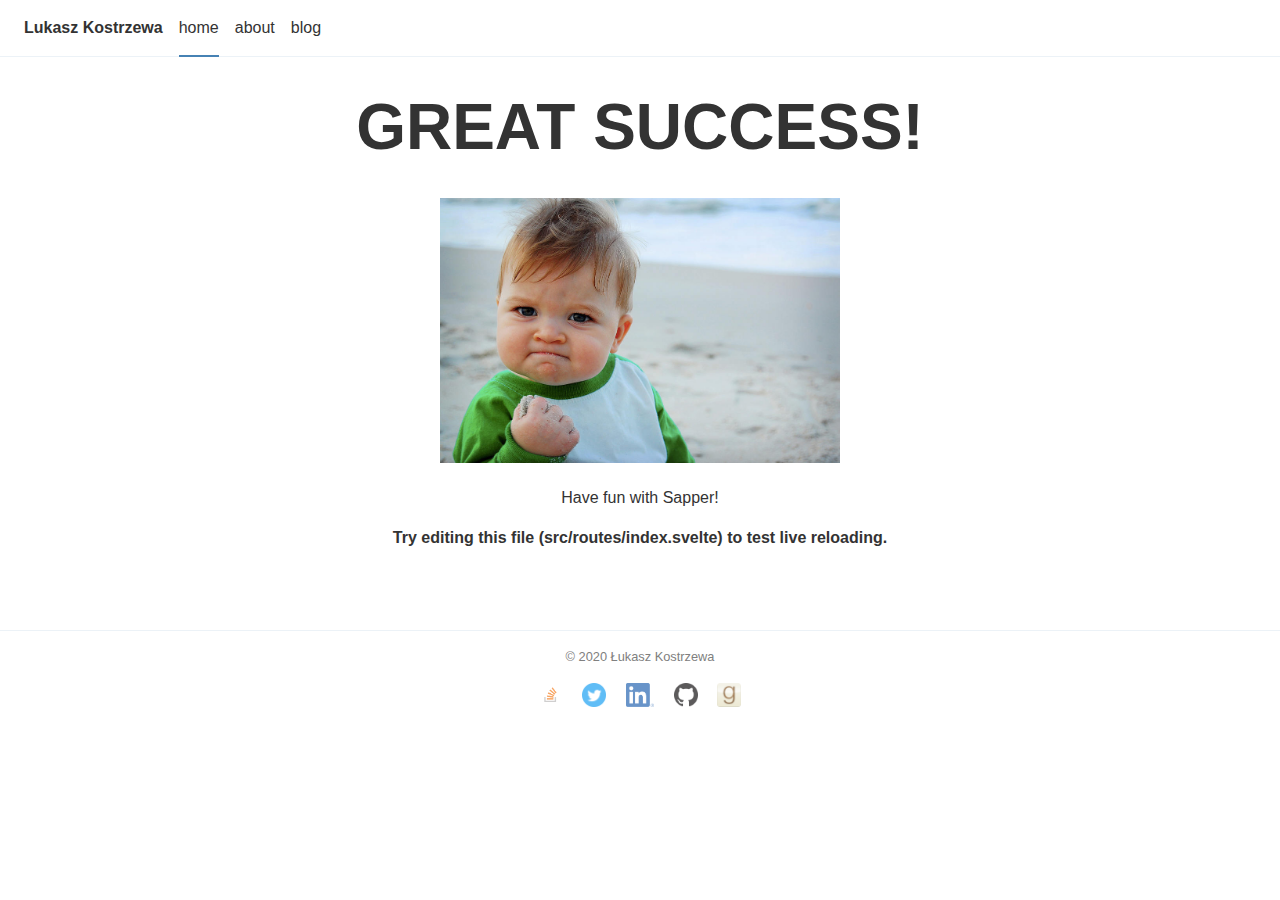
<file: index.html>
<!doctype html> <html lang=en> <head> <meta charset=utf-8> <meta content="width=device-width,initial-scale=1" name=viewport> <meta content=#333333 name=theme-color> <base href=/ > <link href=global.css rel=stylesheet> <link href=manifest.json rel=manifest crossorigin=use-credentials> <link href=favicon.png rel=icon type=image/png> <script>__SAPPER__={baseUrl:"",preloaded:[void 0,{}]};if('serviceWorker' in navigator)navigator.serviceWorker.register('/service-worker.js');(function(){try{eval("async function x(){}");var main="/client/client.02e155e1.js"}catch(e){main="/client/legacy/client.9cad8c56.js"};var s=document.createElement("script");try{new Function("if(0)import('')")();s.src=main;s.type="module";s.crossOrigin="use-credentials";}catch(e){s.src="/client/shimport@1.0.1.js";s.setAttribute("data-main",main);}document.head.appendChild(s);}());</script> <link href=client/assets/client-310606e2.css rel=stylesheet><link href=client/assets/index-c218c8bc.css rel=stylesheet> <title>Sapper project template</title> <link href=/client/assets/client-310606e2.css rel=preload as=style><link href=/client/assets/index-c218c8bc.css rel=preload as=style></head> <body> <div id=sapper> <nav class=svelte-fevt9l><ul class=svelte-fevt9l><li class=svelte-fevt9l><span class=svelte-fevt9l>Lukasz Kostrzewa</span></li> <li class=svelte-fevt9l><a class=svelte-fevt9l href=. aria-current=page>home</a></li> <li class=svelte-fevt9l><a class=svelte-fevt9l href=about>about</a></li> <li class=svelte-fevt9l><a class=svelte-fevt9l href=blog rel=prefetch>blog</a></ul></nav> <main class=svelte-1uhnsl8> <h1 class=svelte-1kk9opm>Great success!</h1> <figure class=svelte-1kk9opm><img alt="Success Kid" class=svelte-1kk9opm src=successkid.jpg> <figcaption>Have fun with Sapper!</figcaption></figure> <p class=svelte-1kk9opm><strong>Try editing this file (src/routes/index.svelte) to test live reloading.</strong></main> <footer class=svelte-121qlta>© 2020 Łukasz Kostrzewa <div class="svelte-121qlta social-media"><a class=svelte-121qlta href=https://stackoverflow.com/users/1131963><img alt=StackOverflow class=svelte-121qlta src=stackoverflow.png></a> <a class=svelte-121qlta href=https://twitter.com/lukaszwebmaster><img alt=Twitter class=svelte-121qlta src=twitter.png></a> <a class=svelte-121qlta href=https://www.linkedin.com/in/\%C5\%82ukasz-kostrzewa-06616991/ ><img alt=LinkedIn class=svelte-121qlta src=linkedin.png></a> <a class=svelte-121qlta href=https://github.com/lukaszkostrzewa><img alt=GitHub class=svelte-121qlta src=github.png></a> <a class=svelte-121qlta href=https://www.goodreads.com/user/show/120856329-lukasz-kostrzewa><img alt=GitHub class=svelte-121qlta src=goodreads.png></a></div></footer></div>
</file>
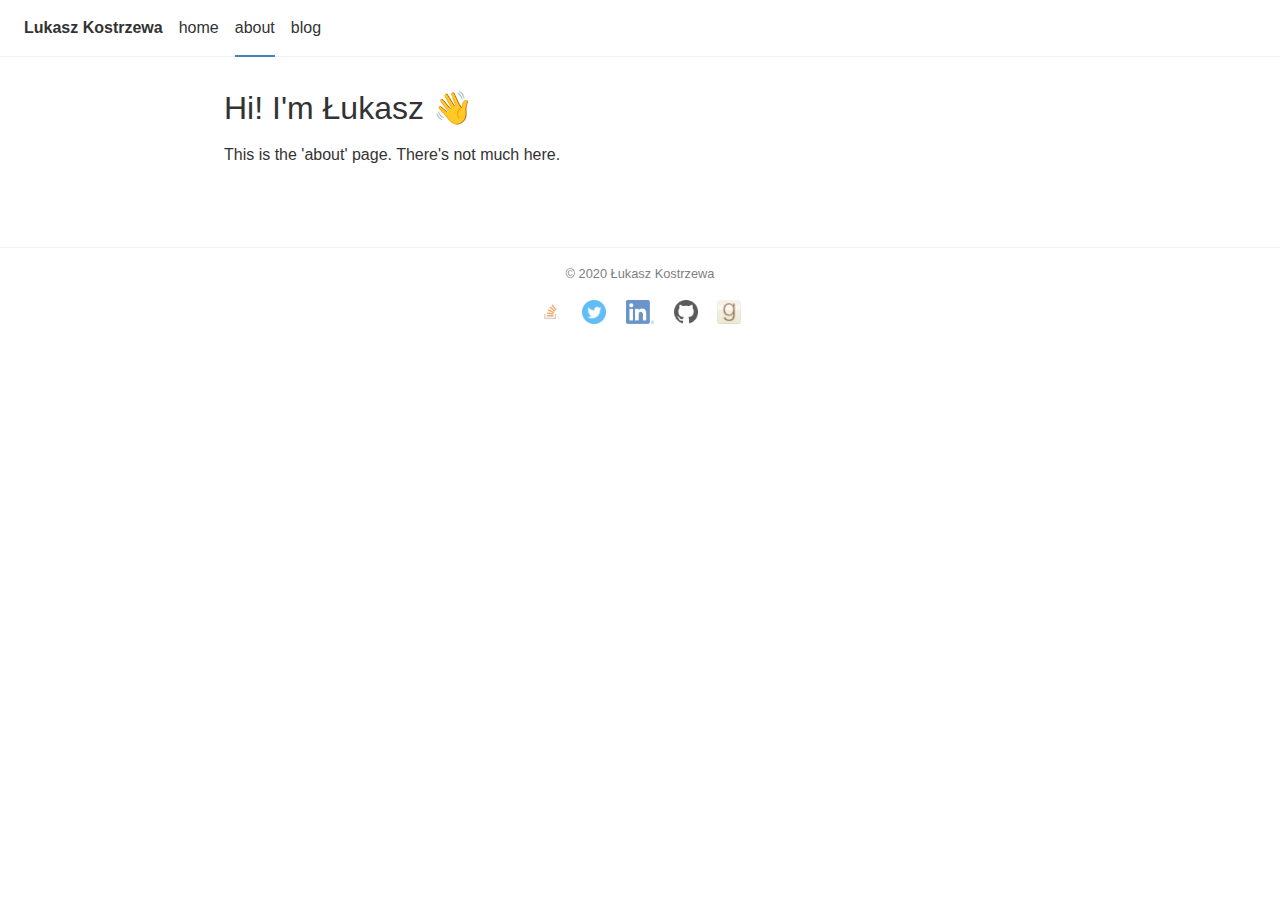
<file: about/index.html>
<!doctype html> <html lang=en> <head> <meta charset=utf-8> <meta content="width=device-width,initial-scale=1" name=viewport> <meta content=#333333 name=theme-color> <base href=/ > <link href=global.css rel=stylesheet> <link href=manifest.json rel=manifest crossorigin=use-credentials> <link href=favicon.png rel=icon type=image/png> <script>__SAPPER__={baseUrl:"",preloaded:[void 0,{}]};if('serviceWorker' in navigator)navigator.serviceWorker.register('/service-worker.js');(function(){try{eval("async function x(){}");var main="/client/client.02e155e1.js"}catch(e){main="/client/legacy/client.9cad8c56.js"};var s=document.createElement("script");try{new Function("if(0)import('')")();s.src=main;s.type="module";s.crossOrigin="use-credentials";}catch(e){s.src="/client/shimport@1.0.1.js";s.setAttribute("data-main",main);}document.head.appendChild(s);}());</script> <link href=client/assets/client-310606e2.css rel=stylesheet> <title>About</title> <link href=/client/assets/client-310606e2.css rel=preload as=style></head> <body> <div id=sapper> <nav class=svelte-fevt9l><ul class=svelte-fevt9l><li class=svelte-fevt9l><span class=svelte-fevt9l>Lukasz Kostrzewa</span></li> <li class=svelte-fevt9l><a class=svelte-fevt9l href=.>home</a></li> <li class=svelte-fevt9l><a class=svelte-fevt9l href=about aria-current=page>about</a></li> <li class=svelte-fevt9l><a class=svelte-fevt9l href=blog rel=prefetch>blog</a></ul></nav> <main class=svelte-1uhnsl8> <h1>Hi! I'm Łukasz 👋</h1> <p>This is the 'about' page. There's not much here.</main> <footer class=svelte-121qlta>© 2020 Łukasz Kostrzewa <div class="svelte-121qlta social-media"><a class=svelte-121qlta href=https://stackoverflow.com/users/1131963><img alt=StackOverflow class=svelte-121qlta src=stackoverflow.png></a> <a class=svelte-121qlta href=https://twitter.com/lukaszwebmaster><img alt=Twitter class=svelte-121qlta src=twitter.png></a> <a class=svelte-121qlta href=https://www.linkedin.com/in/\%C5\%82ukasz-kostrzewa-06616991/ ><img alt=LinkedIn class=svelte-121qlta src=linkedin.png></a> <a class=svelte-121qlta href=https://github.com/lukaszkostrzewa><img alt=GitHub class=svelte-121qlta src=github.png></a> <a class=svelte-121qlta href=https://www.goodreads.com/user/show/120856329-lukasz-kostrzewa><img alt=GitHub class=svelte-121qlta src=goodreads.png></a></div></footer></div>
</file>
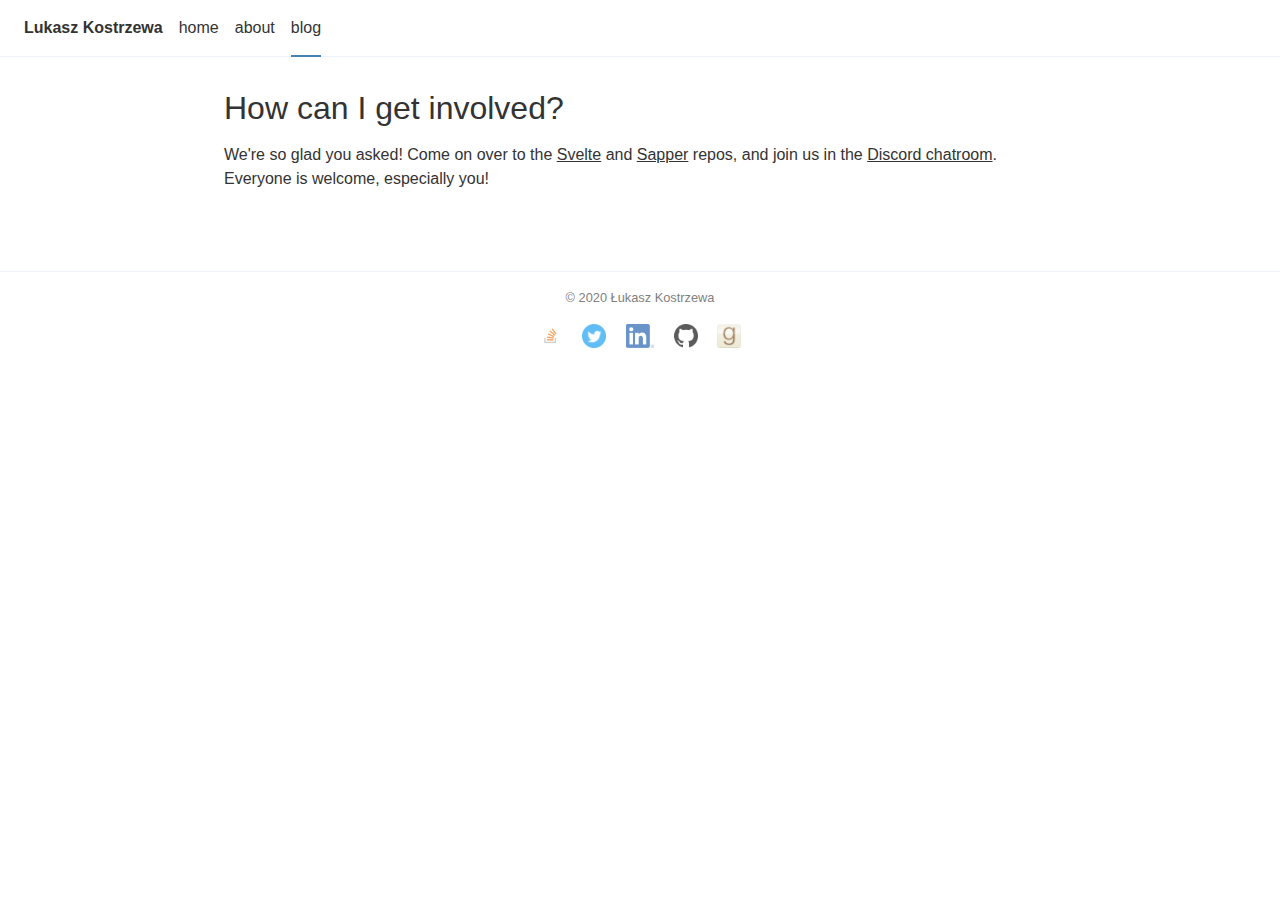
<file: blog/how-can-i-get-involved/index.html>
<!doctype html> <html lang=en> <head> <meta charset=utf-8> <meta content="width=device-width,initial-scale=1" name=viewport> <meta content=#333333 name=theme-color> <base href=/ > <link href=global.css rel=stylesheet> <link href=manifest.json rel=manifest crossorigin=use-credentials> <link href=favicon.png rel=icon type=image/png> <script>__SAPPER__={baseUrl:"",preloaded:[void 0,null,{post:{title:"How can I get involved?",slug:"how-can-i-get-involved",html:"\n\u003Cp\u003EWe're so glad you asked! Come on over to the \u003Ca href='https:\u002F\u002Fgithub.com\u002Fsveltejs\u002Fsvelte'\u003ESvelte\u003C\u002Fa\u003E and \u003Ca href='https:\u002F\u002Fgithub.com\u002Fsveltejs\u002Fsapper'\u003ESapper\u003C\u002Fa\u003E repos, and join us in the \u003Ca href='https:\u002F\u002Fsvelte.dev\u002Fchat'\u003EDiscord chatroom\u003C\u002Fa\u003E. Everyone is welcome, especially you!\u003C\u002Fp\u003E\n\t\t"}}]};if('serviceWorker' in navigator)navigator.serviceWorker.register('/service-worker.js');(function(){try{eval("async function x(){}");var main="/client/client.02e155e1.js"}catch(e){main="/client/legacy/client.9cad8c56.js"};var s=document.createElement("script");try{new Function("if(0)import('')")();s.src=main;s.type="module";s.crossOrigin="use-credentials";}catch(e){s.src="/client/shimport@1.0.1.js";s.setAttribute("data-main",main);}document.head.appendChild(s);}());</script> <link href=client/assets/client-310606e2.css rel=stylesheet><link href=client/assets/[slug]-870b393e.css rel=stylesheet> <title>How can I get involved?</title> <link href=/client/assets/client-310606e2.css rel=preload as=style><link href=/client/assets/[slug]-870b393e.css rel=preload as=style></head> <body> <div id=sapper> <nav class=svelte-fevt9l><ul class=svelte-fevt9l><li class=svelte-fevt9l><span class=svelte-fevt9l>Lukasz Kostrzewa</span></li> <li class=svelte-fevt9l><a href=. class=svelte-fevt9l>home</a></li> <li class=svelte-fevt9l><a href=about class=svelte-fevt9l>about</a></li> <li class=svelte-fevt9l><a href=blog class=svelte-fevt9l aria-current=page rel=prefetch>blog</a></ul></nav> <main class=svelte-1uhnsl8> <h1>How can I get involved?</h1> <div class="content svelte-gnxal1"> <p>We're so glad you asked! Come on over to the <a href=https://github.com/sveltejs/svelte>Svelte</a> and <a href=https://github.com/sveltejs/sapper>Sapper</a> repos, and join us in the <a href=https://svelte.dev/chat>Discord chatroom</a>. Everyone is welcome, especially you!</p> </div></main> <footer class=svelte-121qlta>© 2020 Łukasz Kostrzewa <div class="svelte-121qlta social-media"><a href=https://stackoverflow.com/users/1131963 class=svelte-121qlta><img alt=StackOverflow class=svelte-121qlta src=stackoverflow.png></a> <a href=https://twitter.com/lukaszwebmaster class=svelte-121qlta><img alt=Twitter class=svelte-121qlta src=twitter.png></a> <a href=https://www.linkedin.com/in/\%C5\%82ukasz-kostrzewa-06616991/ class=svelte-121qlta><img alt=LinkedIn class=svelte-121qlta src=linkedin.png></a> <a href=https://github.com/lukaszkostrzewa class=svelte-121qlta><img alt=GitHub class=svelte-121qlta src=github.png></a> <a href=https://www.goodreads.com/user/show/120856329-lukasz-kostrzewa class=svelte-121qlta><img alt=GitHub class=svelte-121qlta src=goodreads.png></a></div></footer></div>
</file>
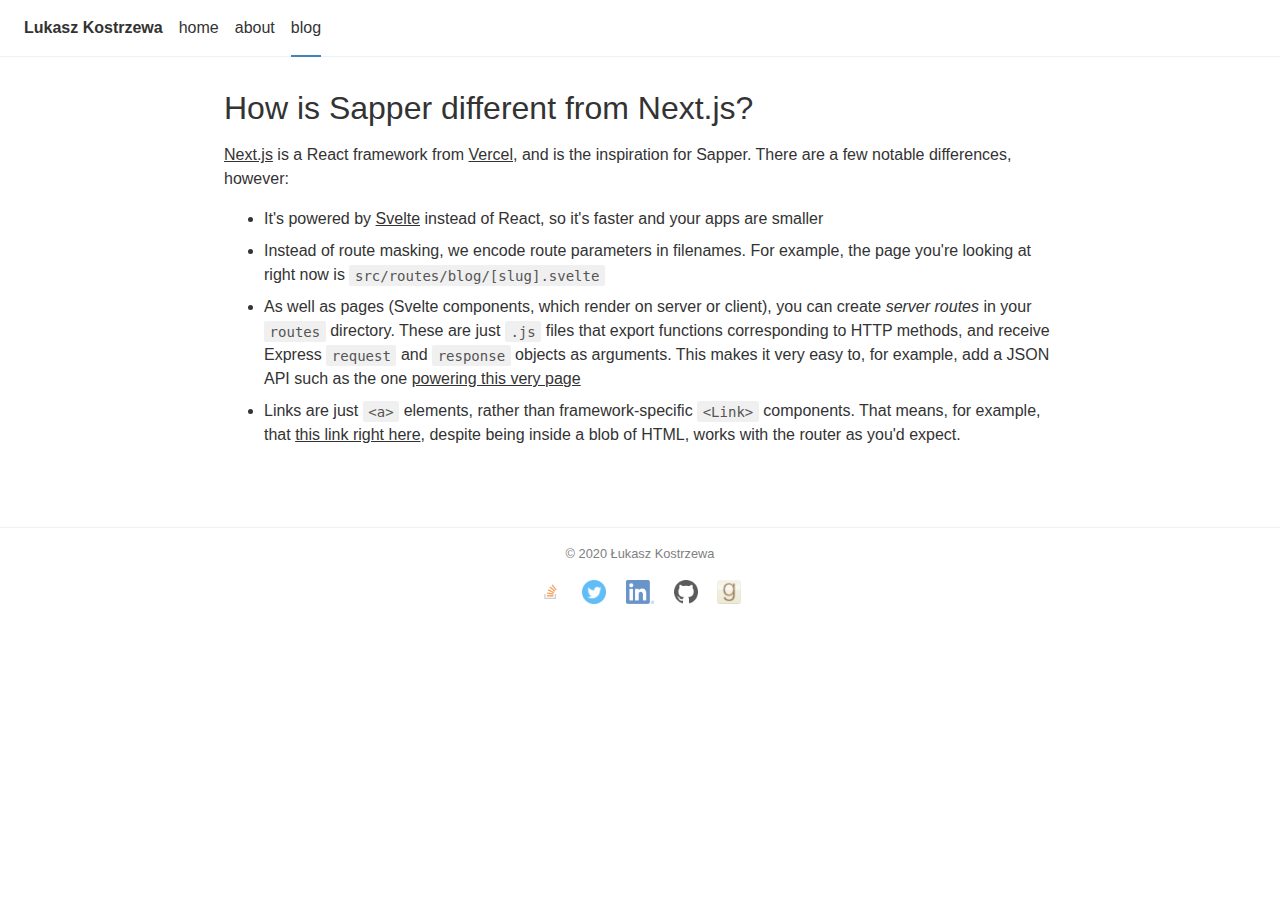
<file: blog/how-is-sapper-different-from-next/index.html>
<!doctype html> <html lang=en> <head> <meta charset=utf-8> <meta content="width=device-width,initial-scale=1" name=viewport> <meta content=#333333 name=theme-color> <base href=/ > <link href=global.css rel=stylesheet> <link href=manifest.json rel=manifest crossorigin=use-credentials> <link href=favicon.png rel=icon type=image/png> <script>__SAPPER__={baseUrl:"",preloaded:[void 0,null,{post:{title:"How is Sapper different from Next.js?",slug:"how-is-sapper-different-from-next",html:"\n\u003Cp\u003E\u003Ca href='https:\u002F\u002Fgithub.com\u002Fzeit\u002Fnext.js'\u003ENext.js\u003C\u002Fa\u003E is a React framework from \u003Ca href='https:\u002F\u002Fvercel.com\u002F'\u003EVercel\u003C\u002Fa\u003E, and is the inspiration for Sapper. There are a few notable differences, however:\u003C\u002Fp\u003E\n\n\u003Cul\u003E\n\t\u003Cli\u003EIt's powered by \u003Ca href='https:\u002F\u002Fsvelte.dev'\u003ESvelte\u003C\u002Fa\u003E instead of React, so it's faster and your apps are smaller\u003C\u002Fli\u003E\n\t\u003Cli\u003EInstead of route masking, we encode route parameters in filenames. For example, the page you're looking at right now is \u003Ccode\u003Esrc\u002Froutes\u002Fblog\u002F[slug].svelte\u003C\u002Fcode\u003E\u003C\u002Fli\u003E\n\t\u003Cli\u003EAs well as pages (Svelte components, which render on server or client), you can create \u003Cem\u003Eserver routes\u003C\u002Fem\u003E in your \u003Ccode\u003Eroutes\u003C\u002Fcode\u003E directory. These are just \u003Ccode\u003E.js\u003C\u002Fcode\u003E files that export functions corresponding to HTTP methods, and receive Express \u003Ccode\u003Erequest\u003C\u002Fcode\u003E and \u003Ccode\u003Eresponse\u003C\u002Fcode\u003E objects as arguments. This makes it very easy to, for example, add a JSON API such as the one \u003Ca href='blog\u002Fhow-is-sapper-different-from-next.json'\u003Epowering this very page\u003C\u002Fa\u003E\u003C\u002Fli\u003E\n\t\u003Cli\u003ELinks are just \u003Ccode\u003E&lt;a&gt;\u003C\u002Fcode\u003E elements, rather than framework-specific \u003Ccode\u003E&lt;Link&gt;\u003C\u002Fcode\u003E components. That means, for example, that \u003Ca href='blog\u002Fhow-can-i-get-involved'\u003Ethis link right here\u003C\u002Fa\u003E, despite being inside a blob of HTML, works with the router as you'd expect.\u003C\u002Fli\u003E\n\u003C\u002Ful\u003E\n\t\t"}}]};if('serviceWorker' in navigator)navigator.serviceWorker.register('/service-worker.js');(function(){try{eval("async function x(){}");var main="/client/client.02e155e1.js"}catch(e){main="/client/legacy/client.9cad8c56.js"};var s=document.createElement("script");try{new Function("if(0)import('')")();s.src=main;s.type="module";s.crossOrigin="use-credentials";}catch(e){s.src="/client/shimport@1.0.1.js";s.setAttribute("data-main",main);}document.head.appendChild(s);}());</script> <link href=client/assets/client-310606e2.css rel=stylesheet><link href=client/assets/[slug]-870b393e.css rel=stylesheet> <title>How is Sapper different from Next.js?</title> <link href=/client/assets/client-310606e2.css rel=preload as=style><link href=/client/assets/[slug]-870b393e.css rel=preload as=style></head> <body> <div id=sapper> <nav class=svelte-fevt9l><ul class=svelte-fevt9l><li class=svelte-fevt9l><span class=svelte-fevt9l>Lukasz Kostrzewa</span></li> <li class=svelte-fevt9l><a href=. class=svelte-fevt9l>home</a></li> <li class=svelte-fevt9l><a href=about class=svelte-fevt9l>about</a></li> <li class=svelte-fevt9l><a href=blog class=svelte-fevt9l aria-current=page rel=prefetch>blog</a></ul></nav> <main class=svelte-1uhnsl8> <h1>How is Sapper different from Next.js?</h1> <div class="content svelte-gnxal1"> <p><a href=https://github.com/zeit/next.js>Next.js</a> is a React framework from <a href=https://vercel.com/ >Vercel</a>, and is the inspiration for Sapper. There are a few notable differences, however:</p> <ul> <li>It's powered by <a href=https://svelte.dev>Svelte</a> instead of React, so it's faster and your apps are smaller</li> <li>Instead of route masking, we encode route parameters in filenames. For example, the page you're looking at right now is <code>src/routes/blog/[slug].svelte</code></li> <li>As well as pages (Svelte components, which render on server or client), you can create <em>server routes</em> in your <code>routes</code> directory. These are just <code>.js</code> files that export functions corresponding to HTTP methods, and receive Express <code>request</code> and <code>response</code> objects as arguments. This makes it very easy to, for example, add a JSON API such as the one <a href=blog/how-is-sapper-different-from-next.json>powering this very page</a></li> <li>Links are just <code>&lt;a></code> elements, rather than framework-specific <code>&lt;Link></code> components. That means, for example, that <a href=blog/how-can-i-get-involved>this link right here</a>, despite being inside a blob of HTML, works with the router as you'd expect.</li> </ul> </div></main> <footer class=svelte-121qlta>© 2020 Łukasz Kostrzewa <div class="svelte-121qlta social-media"><a href=https://stackoverflow.com/users/1131963 class=svelte-121qlta><img alt=StackOverflow class=svelte-121qlta src=stackoverflow.png></a> <a href=https://twitter.com/lukaszwebmaster class=svelte-121qlta><img alt=Twitter class=svelte-121qlta src=twitter.png></a> <a href=https://www.linkedin.com/in/\%C5\%82ukasz-kostrzewa-06616991/ class=svelte-121qlta><img alt=LinkedIn class=svelte-121qlta src=linkedin.png></a> <a href=https://github.com/lukaszkostrzewa class=svelte-121qlta><img alt=GitHub class=svelte-121qlta src=github.png></a> <a href=https://www.goodreads.com/user/show/120856329-lukasz-kostrzewa class=svelte-121qlta><img alt=GitHub class=svelte-121qlta src=goodreads.png></a></div></footer></div>
</file>
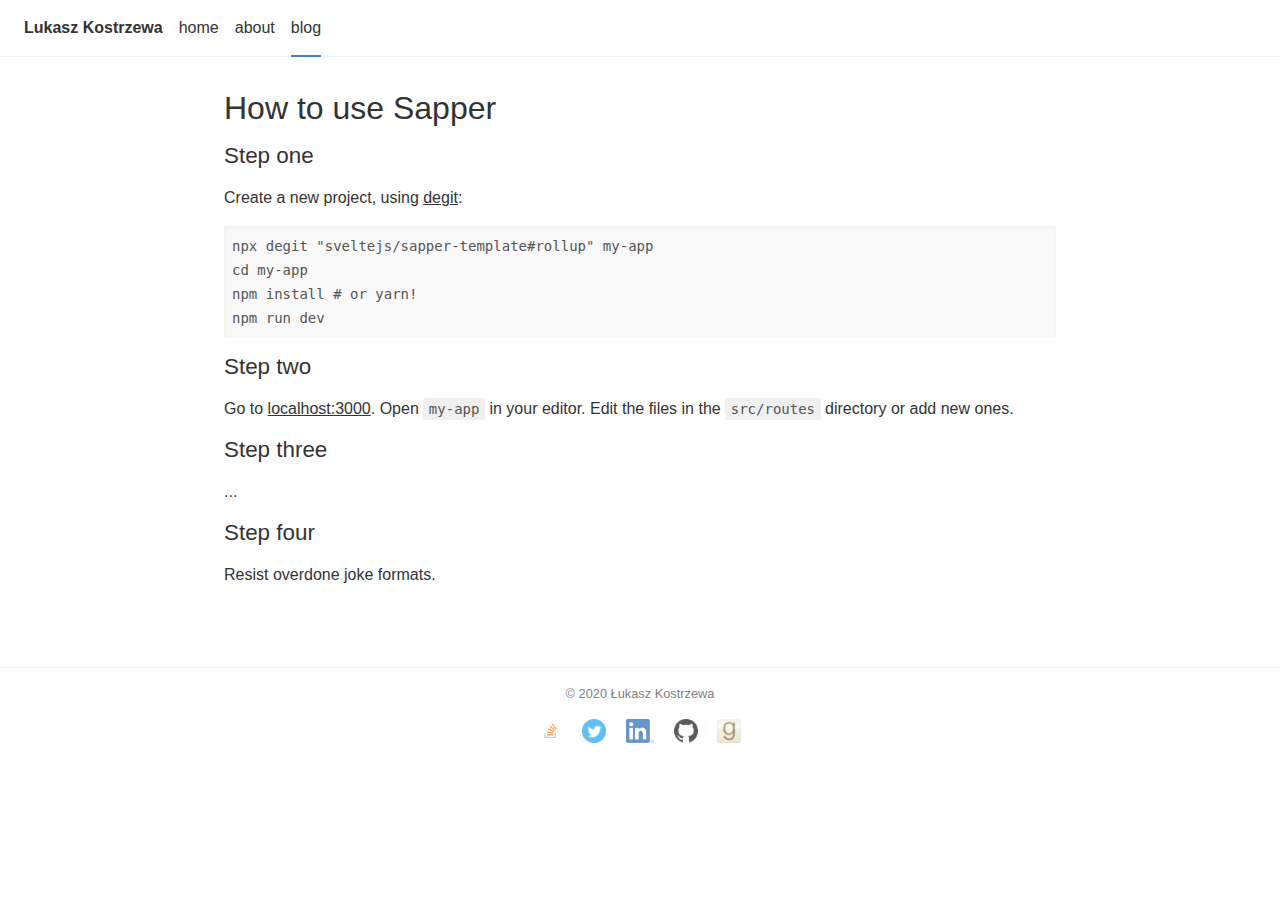
<file: blog/how-to-use-sapper/index.html>
<!doctype html> <html lang=en> <head> <meta charset=utf-8> <meta content="width=device-width,initial-scale=1" name=viewport> <meta content=#333333 name=theme-color> <base href=/ > <link href=global.css rel=stylesheet> <link href=manifest.json rel=manifest crossorigin=use-credentials> <link href=favicon.png rel=icon type=image/png> <script>__SAPPER__={baseUrl:"",preloaded:[void 0,null,{post:{title:"How to use Sapper",slug:"how-to-use-sapper",html:"\n\u003Ch2\u003EStep one\u003C\u002Fh2\u003E\n\u003Cp\u003ECreate a new project, using \u003Ca href='https:\u002F\u002Fgithub.com\u002FRich-Harris\u002Fdegit'\u003Edegit\u003C\u002Fa\u003E:\u003C\u002Fp\u003E\n\n\u003Cpre\u003E\u003Ccode\u003Enpx degit \"sveltejs\u002Fsapper-template#rollup\" my-app\ncd my-app\nnpm install # or yarn!\nnpm run dev\n\u003C\u002Fcode\u003E\u003C\u002Fpre\u003E\n\n\u003Ch2\u003EStep two\u003C\u002Fh2\u003E\n\u003Cp\u003EGo to \u003Ca href='http:\u002F\u002Flocalhost:3000'\u003Elocalhost:3000\u003C\u002Fa\u003E. Open \u003Ccode\u003Emy-app\u003C\u002Fcode\u003E in your editor. Edit the files in the \u003Ccode\u003Esrc\u002Froutes\u003C\u002Fcode\u003E directory or add new ones.\u003C\u002Fp\u003E\n\n\u003Ch2\u003EStep three\u003C\u002Fh2\u003E\n\u003Cp\u003E...\u003C\u002Fp\u003E\n\n\u003Ch2\u003EStep four\u003C\u002Fh2\u003E\n\u003Cp\u003EResist overdone joke formats.\u003C\u002Fp\u003E\n\t\t"}}]};if('serviceWorker' in navigator)navigator.serviceWorker.register('/service-worker.js');(function(){try{eval("async function x(){}");var main="/client/client.02e155e1.js"}catch(e){main="/client/legacy/client.9cad8c56.js"};var s=document.createElement("script");try{new Function("if(0)import('')")();s.src=main;s.type="module";s.crossOrigin="use-credentials";}catch(e){s.src="/client/shimport@1.0.1.js";s.setAttribute("data-main",main);}document.head.appendChild(s);}());</script> <link href=client/assets/client-310606e2.css rel=stylesheet><link href=client/assets/[slug]-870b393e.css rel=stylesheet> <title>How to use Sapper</title> <link href=/client/assets/client-310606e2.css rel=preload as=style><link href=/client/assets/[slug]-870b393e.css rel=preload as=style></head> <body> <div id=sapper> <nav class=svelte-fevt9l><ul class=svelte-fevt9l><li class=svelte-fevt9l><span class=svelte-fevt9l>Lukasz Kostrzewa</span></li> <li class=svelte-fevt9l><a href=. class=svelte-fevt9l>home</a></li> <li class=svelte-fevt9l><a href=about class=svelte-fevt9l>about</a></li> <li class=svelte-fevt9l><a href=blog class=svelte-fevt9l aria-current=page rel=prefetch>blog</a></ul></nav> <main class=svelte-1uhnsl8> <h1>How to use Sapper</h1> <div class="content svelte-gnxal1"> <h2>Step one</h2> <p>Create a new project, using <a href=https://github.com/Rich-Harris/degit>degit</a>:</p> <pre><code>npx degit "sveltejs/sapper-template#rollup" my-app
cd my-app
npm install # or yarn!
npm run dev
</code></pre> <h2>Step two</h2> <p>Go to <a href=http://localhost:3000>localhost:3000</a>. Open <code>my-app</code> in your editor. Edit the files in the <code>src/routes</code> directory or add new ones.</p> <h2>Step three</h2> <p>...</p> <h2>Step four</h2> <p>Resist overdone joke formats.</p> </div></main> <footer class=svelte-121qlta>© 2020 Łukasz Kostrzewa <div class="svelte-121qlta social-media"><a href=https://stackoverflow.com/users/1131963 class=svelte-121qlta><img alt=StackOverflow class=svelte-121qlta src=stackoverflow.png></a> <a href=https://twitter.com/lukaszwebmaster class=svelte-121qlta><img alt=Twitter class=svelte-121qlta src=twitter.png></a> <a href=https://www.linkedin.com/in/\%C5\%82ukasz-kostrzewa-06616991/ class=svelte-121qlta><img alt=LinkedIn class=svelte-121qlta src=linkedin.png></a> <a href=https://github.com/lukaszkostrzewa class=svelte-121qlta><img alt=GitHub class=svelte-121qlta src=github.png></a> <a href=https://www.goodreads.com/user/show/120856329-lukasz-kostrzewa class=svelte-121qlta><img alt=GitHub class=svelte-121qlta src=goodreads.png></a></div></footer></div>
</file>
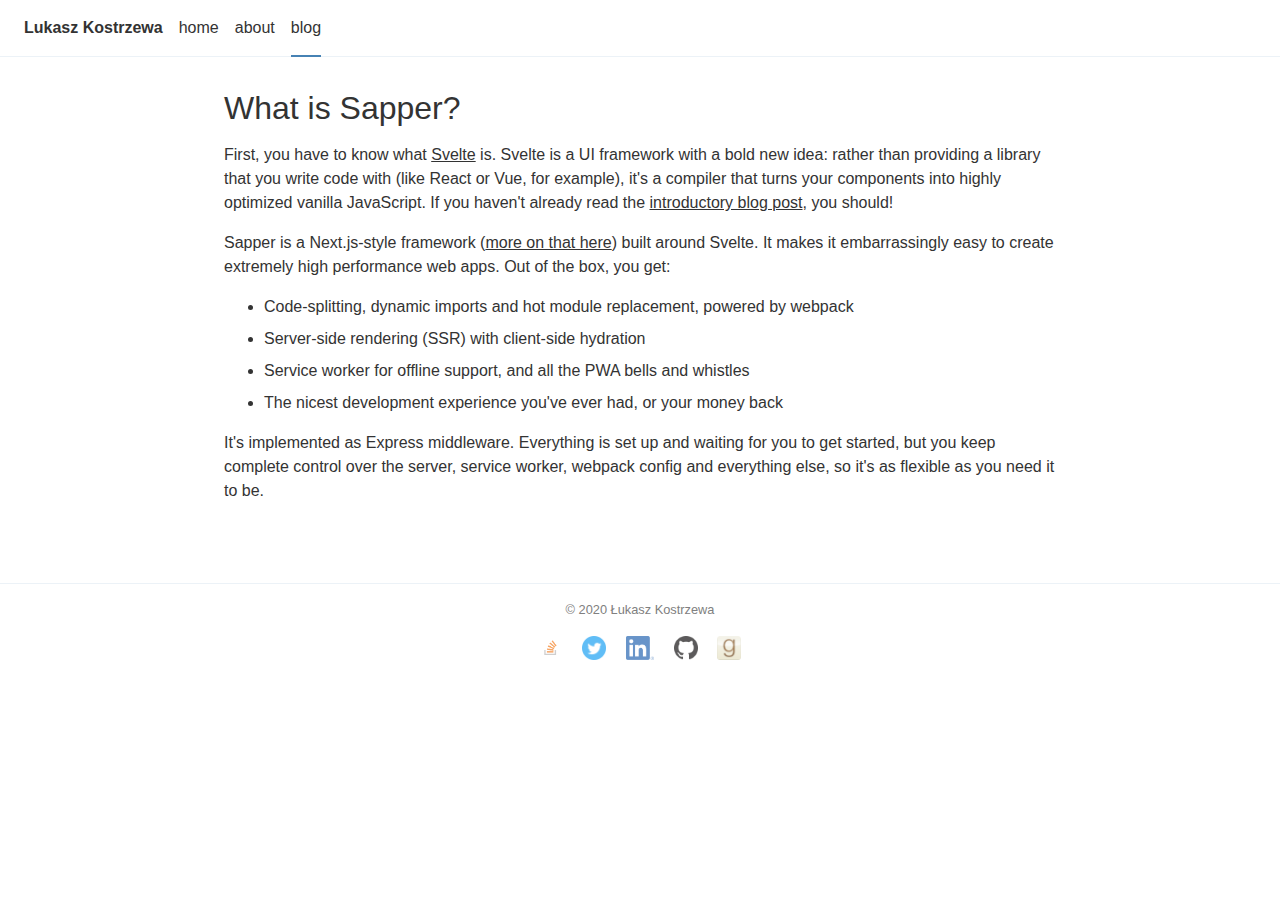
<file: blog/what-is-sapper/index.html>
<!doctype html> <html lang=en> <head> <meta charset=utf-8> <meta content="width=device-width,initial-scale=1" name=viewport> <meta content=#333333 name=theme-color> <base href=/ > <link href=global.css rel=stylesheet> <link href=manifest.json rel=manifest crossorigin=use-credentials> <link href=favicon.png rel=icon type=image/png> <script>__SAPPER__={baseUrl:"",preloaded:[void 0,null,{post:{title:"What is Sapper?",slug:"what-is-sapper",html:"\n\u003Cp\u003EFirst, you have to know what \u003Ca href='https:\u002F\u002Fsvelte.dev'\u003ESvelte\u003C\u002Fa\u003E is. Svelte is a UI framework with a bold new idea: rather than providing a library that you write code with (like React or Vue, for example), it's a compiler that turns your components into highly optimized vanilla JavaScript. If you haven't already read the \u003Ca href='https:\u002F\u002Fsvelte.dev\u002Fblog\u002Fframeworks-without-the-framework'\u003Eintroductory blog post\u003C\u002Fa\u003E, you should!\u003C\u002Fp\u003E\n\n\u003Cp\u003ESapper is a Next.js-style framework (\u003Ca href='blog\u002Fhow-is-sapper-different-from-next'\u003Emore on that here\u003C\u002Fa\u003E) built around Svelte. It makes it embarrassingly easy to create extremely high performance web apps. Out of the box, you get:\u003C\u002Fp\u003E\n\n\u003Cul\u003E\n\t\u003Cli\u003ECode-splitting, dynamic imports and hot module replacement, powered by webpack\u003C\u002Fli\u003E\n\t\u003Cli\u003EServer-side rendering (SSR) with client-side hydration\u003C\u002Fli\u003E\n\t\u003Cli\u003EService worker for offline support, and all the PWA bells and whistles\u003C\u002Fli\u003E\n\t\u003Cli\u003EThe nicest development experience you've ever had, or your money back\u003C\u002Fli\u003E\n\u003C\u002Ful\u003E\n\n\u003Cp\u003EIt's implemented as Express middleware. Everything is set up and waiting for you to get started, but you keep complete control over the server, service worker, webpack config and everything else, so it's as flexible as you need it to be.\u003C\u002Fp\u003E\n\t\t"}}]};if('serviceWorker' in navigator)navigator.serviceWorker.register('/service-worker.js');(function(){try{eval("async function x(){}");var main="/client/client.02e155e1.js"}catch(e){main="/client/legacy/client.9cad8c56.js"};var s=document.createElement("script");try{new Function("if(0)import('')")();s.src=main;s.type="module";s.crossOrigin="use-credentials";}catch(e){s.src="/client/shimport@1.0.1.js";s.setAttribute("data-main",main);}document.head.appendChild(s);}());</script> <link href=client/assets/client-310606e2.css rel=stylesheet><link href=client/assets/[slug]-870b393e.css rel=stylesheet> <title>What is Sapper?</title> <link href=/client/assets/client-310606e2.css rel=preload as=style><link href=/client/assets/[slug]-870b393e.css rel=preload as=style></head> <body> <div id=sapper> <nav class=svelte-fevt9l><ul class=svelte-fevt9l><li class=svelte-fevt9l><span class=svelte-fevt9l>Lukasz Kostrzewa</span></li> <li class=svelte-fevt9l><a href=. class=svelte-fevt9l>home</a></li> <li class=svelte-fevt9l><a href=about class=svelte-fevt9l>about</a></li> <li class=svelte-fevt9l><a href=blog class=svelte-fevt9l aria-current=page rel=prefetch>blog</a></ul></nav> <main class=svelte-1uhnsl8> <h1>What is Sapper?</h1> <div class="content svelte-gnxal1"> <p>First, you have to know what <a href=https://svelte.dev>Svelte</a> is. Svelte is a UI framework with a bold new idea: rather than providing a library that you write code with (like React or Vue, for example), it's a compiler that turns your components into highly optimized vanilla JavaScript. If you haven't already read the <a href=https://svelte.dev/blog/frameworks-without-the-framework>introductory blog post</a>, you should!</p> <p>Sapper is a Next.js-style framework (<a href=blog/how-is-sapper-different-from-next>more on that here</a>) built around Svelte. It makes it embarrassingly easy to create extremely high performance web apps. Out of the box, you get:</p> <ul> <li>Code-splitting, dynamic imports and hot module replacement, powered by webpack</li> <li>Server-side rendering (SSR) with client-side hydration</li> <li>Service worker for offline support, and all the PWA bells and whistles</li> <li>The nicest development experience you've ever had, or your money back</li> </ul> <p>It's implemented as Express middleware. Everything is set up and waiting for you to get started, but you keep complete control over the server, service worker, webpack config and everything else, so it's as flexible as you need it to be.</p> </div></main> <footer class=svelte-121qlta>© 2020 Łukasz Kostrzewa <div class="svelte-121qlta social-media"><a href=https://stackoverflow.com/users/1131963 class=svelte-121qlta><img alt=StackOverflow class=svelte-121qlta src=stackoverflow.png></a> <a href=https://twitter.com/lukaszwebmaster class=svelte-121qlta><img alt=Twitter class=svelte-121qlta src=twitter.png></a> <a href=https://www.linkedin.com/in/\%C5\%82ukasz-kostrzewa-06616991/ class=svelte-121qlta><img alt=LinkedIn class=svelte-121qlta src=linkedin.png></a> <a href=https://github.com/lukaszkostrzewa class=svelte-121qlta><img alt=GitHub class=svelte-121qlta src=github.png></a> <a href=https://www.goodreads.com/user/show/120856329-lukasz-kostrzewa class=svelte-121qlta><img alt=GitHub class=svelte-121qlta src=goodreads.png></a></div></footer></div>
</file>
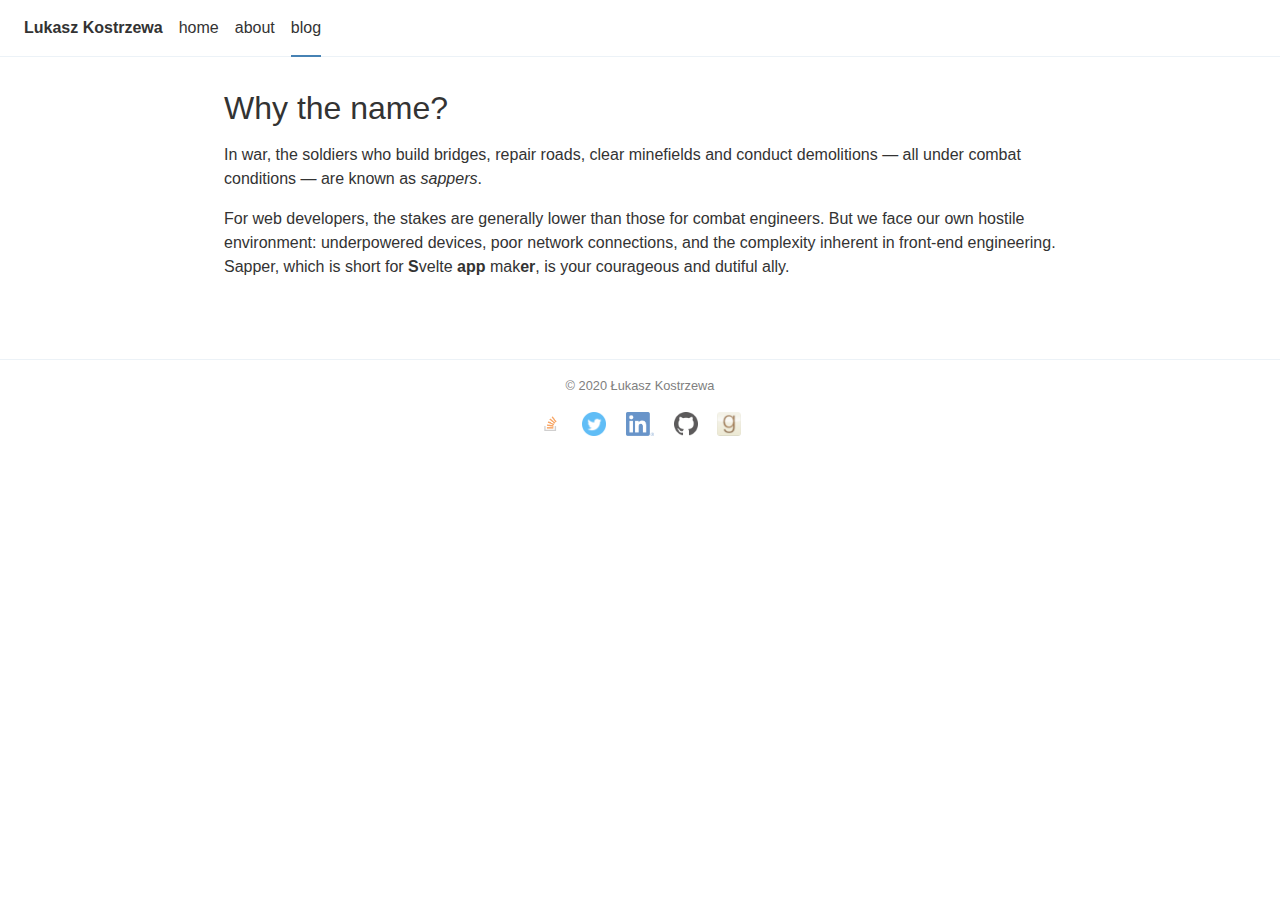
<file: blog/why-the-name/index.html>
<!doctype html> <html lang=en> <head> <meta charset=utf-8> <meta content="width=device-width,initial-scale=1" name=viewport> <meta content=#333333 name=theme-color> <base href=/ > <link href=global.css rel=stylesheet> <link href=manifest.json rel=manifest crossorigin=use-credentials> <link href=favicon.png rel=icon type=image/png> <script>__SAPPER__={baseUrl:"",preloaded:[void 0,null,{post:{title:"Why the name?",slug:"why-the-name",html:"\n\u003Cp\u003EIn war, the soldiers who build bridges, repair roads, clear minefields and conduct demolitions — all under combat conditions — are known as \u003Cem\u003Esappers\u003C\u002Fem\u003E.\u003C\u002Fp\u003E\n\n\u003Cp\u003EFor web developers, the stakes are generally lower than those for combat engineers. But we face our own hostile environment: underpowered devices, poor network connections, and the complexity inherent in front-end engineering. Sapper, which is short for \u003Cstrong\u003ES\u003C\u002Fstrong\u003Evelte \u003Cstrong\u003Eapp\u003C\u002Fstrong\u003E mak\u003Cstrong\u003Eer\u003C\u002Fstrong\u003E, is your courageous and dutiful ally.\u003C\u002Fp\u003E\n\t\t"}}]};if('serviceWorker' in navigator)navigator.serviceWorker.register('/service-worker.js');(function(){try{eval("async function x(){}");var main="/client/client.02e155e1.js"}catch(e){main="/client/legacy/client.9cad8c56.js"};var s=document.createElement("script");try{new Function("if(0)import('')")();s.src=main;s.type="module";s.crossOrigin="use-credentials";}catch(e){s.src="/client/shimport@1.0.1.js";s.setAttribute("data-main",main);}document.head.appendChild(s);}());</script> <link href=client/assets/client-310606e2.css rel=stylesheet><link href=client/assets/[slug]-870b393e.css rel=stylesheet> <title>Why the name?</title> <link href=/client/assets/client-310606e2.css rel=preload as=style><link href=/client/assets/[slug]-870b393e.css rel=preload as=style></head> <body> <div id=sapper> <nav class=svelte-fevt9l><ul class=svelte-fevt9l><li class=svelte-fevt9l><span class=svelte-fevt9l>Lukasz Kostrzewa</span></li> <li class=svelte-fevt9l><a class=svelte-fevt9l href=.>home</a></li> <li class=svelte-fevt9l><a class=svelte-fevt9l href=about>about</a></li> <li class=svelte-fevt9l><a class=svelte-fevt9l href=blog aria-current=page rel=prefetch>blog</a></ul></nav> <main class=svelte-1uhnsl8> <h1>Why the name?</h1> <div class="content svelte-gnxal1"> <p>In war, the soldiers who build bridges, repair roads, clear minefields and conduct demolitions — all under combat conditions — are known as <em>sappers</em>.</p> <p>For web developers, the stakes are generally lower than those for combat engineers. But we face our own hostile environment: underpowered devices, poor network connections, and the complexity inherent in front-end engineering. Sapper, which is short for <strong>S</strong>velte <strong>app</strong> mak<strong>er</strong>, is your courageous and dutiful ally.</p> </div></main> <footer class=svelte-121qlta>© 2020 Łukasz Kostrzewa <div class="svelte-121qlta social-media"><a class=svelte-121qlta href=https://stackoverflow.com/users/1131963><img alt=StackOverflow class=svelte-121qlta src=stackoverflow.png></a> <a class=svelte-121qlta href=https://twitter.com/lukaszwebmaster><img alt=Twitter class=svelte-121qlta src=twitter.png></a> <a class=svelte-121qlta href=https://www.linkedin.com/in/\%C5\%82ukasz-kostrzewa-06616991/ ><img alt=LinkedIn class=svelte-121qlta src=linkedin.png></a> <a class=svelte-121qlta href=https://github.com/lukaszkostrzewa><img alt=GitHub class=svelte-121qlta src=github.png></a> <a class=svelte-121qlta href=https://www.goodreads.com/user/show/120856329-lukasz-kostrzewa><img alt=GitHub class=svelte-121qlta src=goodreads.png></a></div></footer></div>
</file>
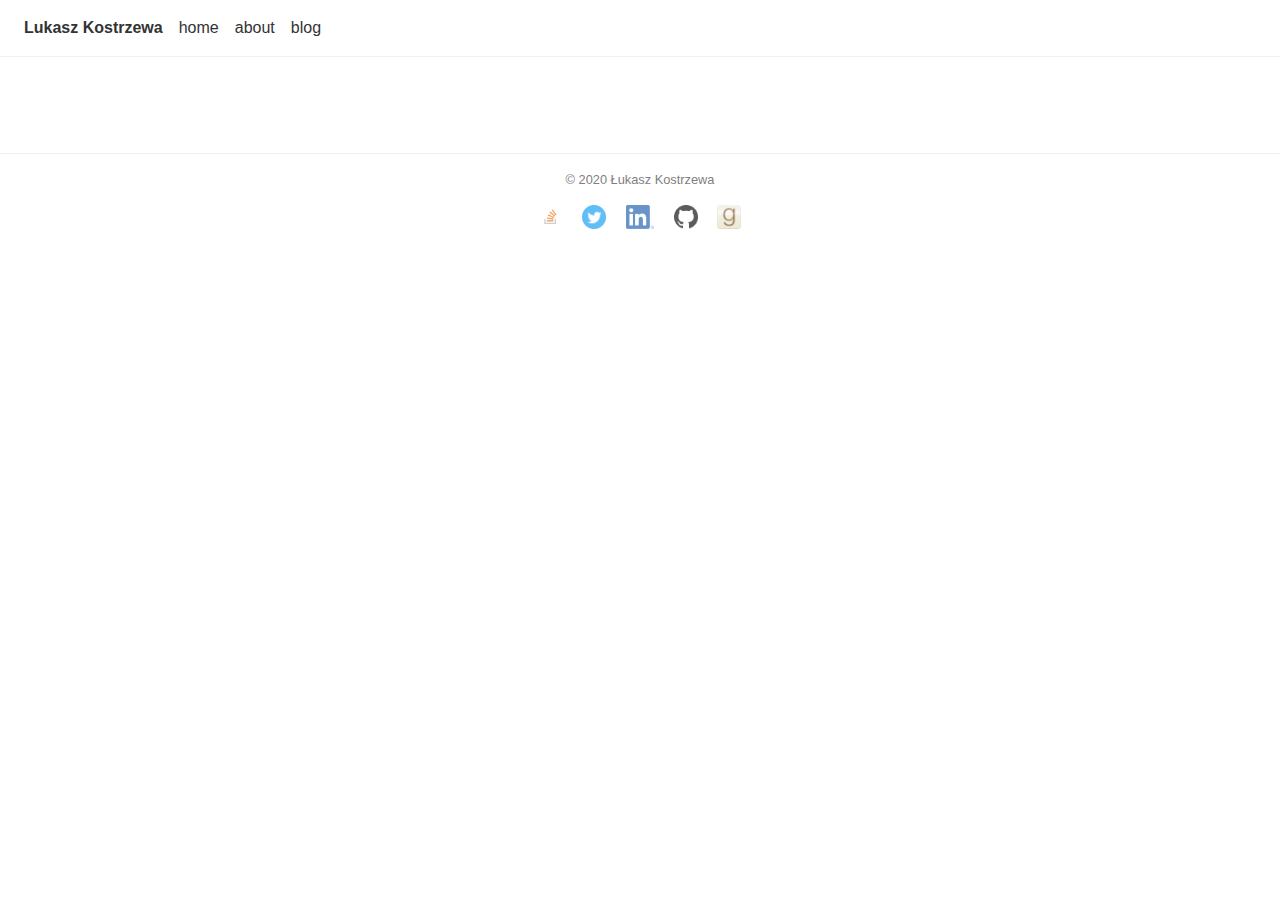
<file: service-worker-index.html>
<!doctype html> <html lang=en> <head> <meta charset=utf-8> <meta content="width=device-width,initial-scale=1" name=viewport> <meta content=#333333 name=theme-color> <base href=/ > <link href=global.css rel=stylesheet> <link href=manifest.json rel=manifest crossorigin=use-credentials> <link href=favicon.png rel=icon type=image/png> <script>__SAPPER__={baseUrl:"",preloaded:[void 0]};if('serviceWorker' in navigator)navigator.serviceWorker.register('/service-worker.js');(function(){try{eval("async function x(){}");var main="/client/client.02e155e1.js"}catch(e){main="/client/legacy/client.9cad8c56.js"};var s=document.createElement("script");try{new Function("if(0)import('')")();s.src=main;s.type="module";s.crossOrigin="use-credentials";}catch(e){s.src="/client/shimport@1.0.1.js";s.setAttribute("data-main",main);}document.head.appendChild(s);}());</script> <link href=client/assets/client-310606e2.css rel=stylesheet><link href=client/assets/index-c218c8bc.css rel=stylesheet> <link href=/client/assets/client-310606e2.css rel=preload as=style><link href=/client/assets/index-c218c8bc.css rel=preload as=style></head> <body> <div id=sapper> <nav class=svelte-fevt9l><ul class=svelte-fevt9l><li class=svelte-fevt9l><span class=svelte-fevt9l>Lukasz Kostrzewa</span></li> <li class=svelte-fevt9l><a class=svelte-fevt9l href=.>home</a></li> <li class=svelte-fevt9l><a class=svelte-fevt9l href=about>about</a></li> <li class=svelte-fevt9l><a class=svelte-fevt9l href=blog rel=prefetch>blog</a></ul></nav> <main class=svelte-1uhnsl8></main> <footer class=svelte-121qlta>© 2020 Łukasz Kostrzewa <div class="svelte-121qlta social-media"><a class=svelte-121qlta href=https://stackoverflow.com/users/1131963><img alt=StackOverflow class=svelte-121qlta src=stackoverflow.png></a> <a class=svelte-121qlta href=https://twitter.com/lukaszwebmaster><img alt=Twitter class=svelte-121qlta src=twitter.png></a> <a class=svelte-121qlta href=https://www.linkedin.com/in/\%C5\%82ukasz-kostrzewa-06616991/ ><img alt=LinkedIn class=svelte-121qlta src=linkedin.png></a> <a class=svelte-121qlta href=https://github.com/lukaszkostrzewa><img alt=GitHub class=svelte-121qlta src=github.png></a> <a class=svelte-121qlta href=https://www.goodreads.com/user/show/120856329-lukasz-kostrzewa><img alt=GitHub class=svelte-121qlta src=goodreads.png></a></div></footer></div>
</file>
